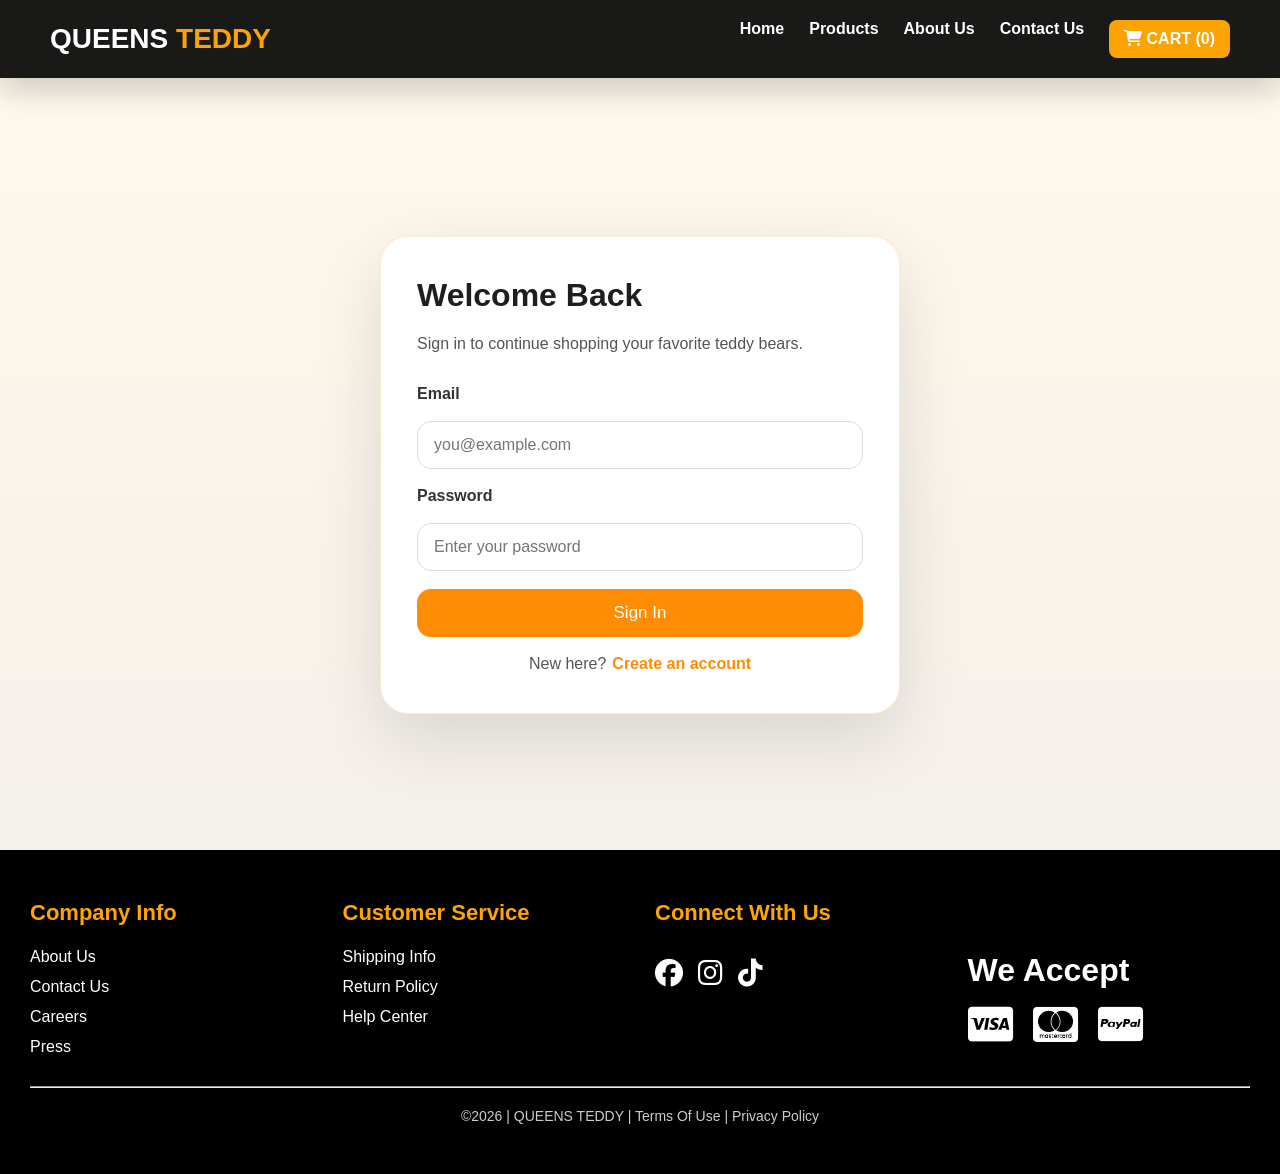
<file: index.html>
<!DOCTYPE html>
<html lang="en">
<head>
    <meta charset="UTF-8">
    <meta name="viewport" content="width=device-width, initial-scale=1.0">
    <title>Queens Teddy</title>

    <link rel="stylesheet" href="./css/index.css">

    <link rel="stylesheet"
    href="https://cdnjs.cloudflare.com/ajax/libs/font-awesome/6.5.1/css/all.min.css">
</head>
<body>

<header>
    <nav>

        <div class="logo">
            <b>QUEENS <span>TEDDY</span></b>
        </div>

        <div class="search-bar">
            <select>
                <option>All Categories</option>
                <option>Big Teddy</option>
                <option>Small Teddy</option>
                <option>Gift Teddy</option>
            </select>

            <input type="text" placeholder="Search teddy here...">

            <button>
                <i class="fa-solid fa-magnifying-glass"></i>
            </button>
        </div>

        <div class="nav-links">
            <a href="index.html">Home</a>
            <a href="./html/product.html">Products</a>
            <a href="./html/about.html">About Us</a>
            <a href="./html/contact.html">Contact Us</a>
            <a href="./html/ca.html" class="cart"><i class="fa-solid fa-cart-shopping"></i>
                     CART (<span class="cart-count">0</span>)
            </a>
        </div>

    </nav>
</header>

<section class="hero">

    <div class="hero-text">

        <h1>Beautiful Teddy Bears For Every Occasion</h1>

        <p>
            Shop quality teddy bears for birthdays, surprises and loved ones.
        </p>

        <a href="./html/product.html">
            <button>Shop Now</button>
        </a>

    </div>

</section>


<section class="featured">

    <h1 class="title">Featured Products</h1>

    <div class="first-slide">

        <div class="card">
            <img src="./images/download 12.jfif" alt="">
            <h1>Big Red Teddy</h1>
            <p>Price: &#8358;65,000</p>
            <button>Add To Cart</button>
        </div>

        <div class="card">
            <img src="./images/download (3).jfif" alt="">
            <h1>Big Brown Teddy</h1>
            <p>Price: &#8358;70,000</p>
            <button>Add To Cart</button>
        </div>

        <div class="card">
            <img src="./images/download (4).jfif" alt="">
            <h1>White Teddy</h1>
            <p>Price: &#8358;50,000</p>
            <button>Add To Cart</button>
        </div>

        <div class="card">
            <img src="./images/download (5).jfif" alt="">
            <h1>Pink Teddy</h1>
            <p>Price: &#8358;55,000</p>
            <button>Add To Cart</button>
        </div>

    </div>

    <div class="view-btn">
        <a href="./html/product.html">
            <button>View All Products</button>
        </a>
    </div>

</section>

<footer class="foot">

    <div class="foot-slide">

        <div class="slider">
            <h1>Company Info</h1>
            <a href="./html/about.html">About Us</a>
            <a href="./html/contact.html">Contact Us</a>
            <a href="">Careers</a>
            <a href="">Press</a>
        </div>

        <div class="slider">
            <h1>Customer Service</h1>
            <a href="">Shipping Info</a>
            <a href="">Return Policy</a>
            <a href="">Help Center</a>
        </div>

        <div class="slider">
            <h1>Connect With Us</h1>

            <div class="social">
                <a href=""><i class="fa-brands fa-facebook"></i></a>
                <a href=""><i class="fa-brands fa-instagram"></i></a>
                <a href=""><i class="fa-brands fa-tiktok"></i></a>
            </div>
        </div>
        <div class="visa">

        <div>
            <h1>We Accept</h1>

            <div class="cards">
                <i class="fa-brands fa-cc-visa"></i>
                <i class="fa-brands fa-cc-mastercard"></i>
                <i class="fa-brands fa-cc-paypal"></i>
            </div>
        </div>

    </div>

    </div>

    

    <hr>

    <p class="right">
        &copy;2026 | QUEENS TEDDY | Terms Of Use | Privacy Policy
    </p>

</footer>

<script defer src="./javascri/index.js"></script>
</body>
</html>
</file>
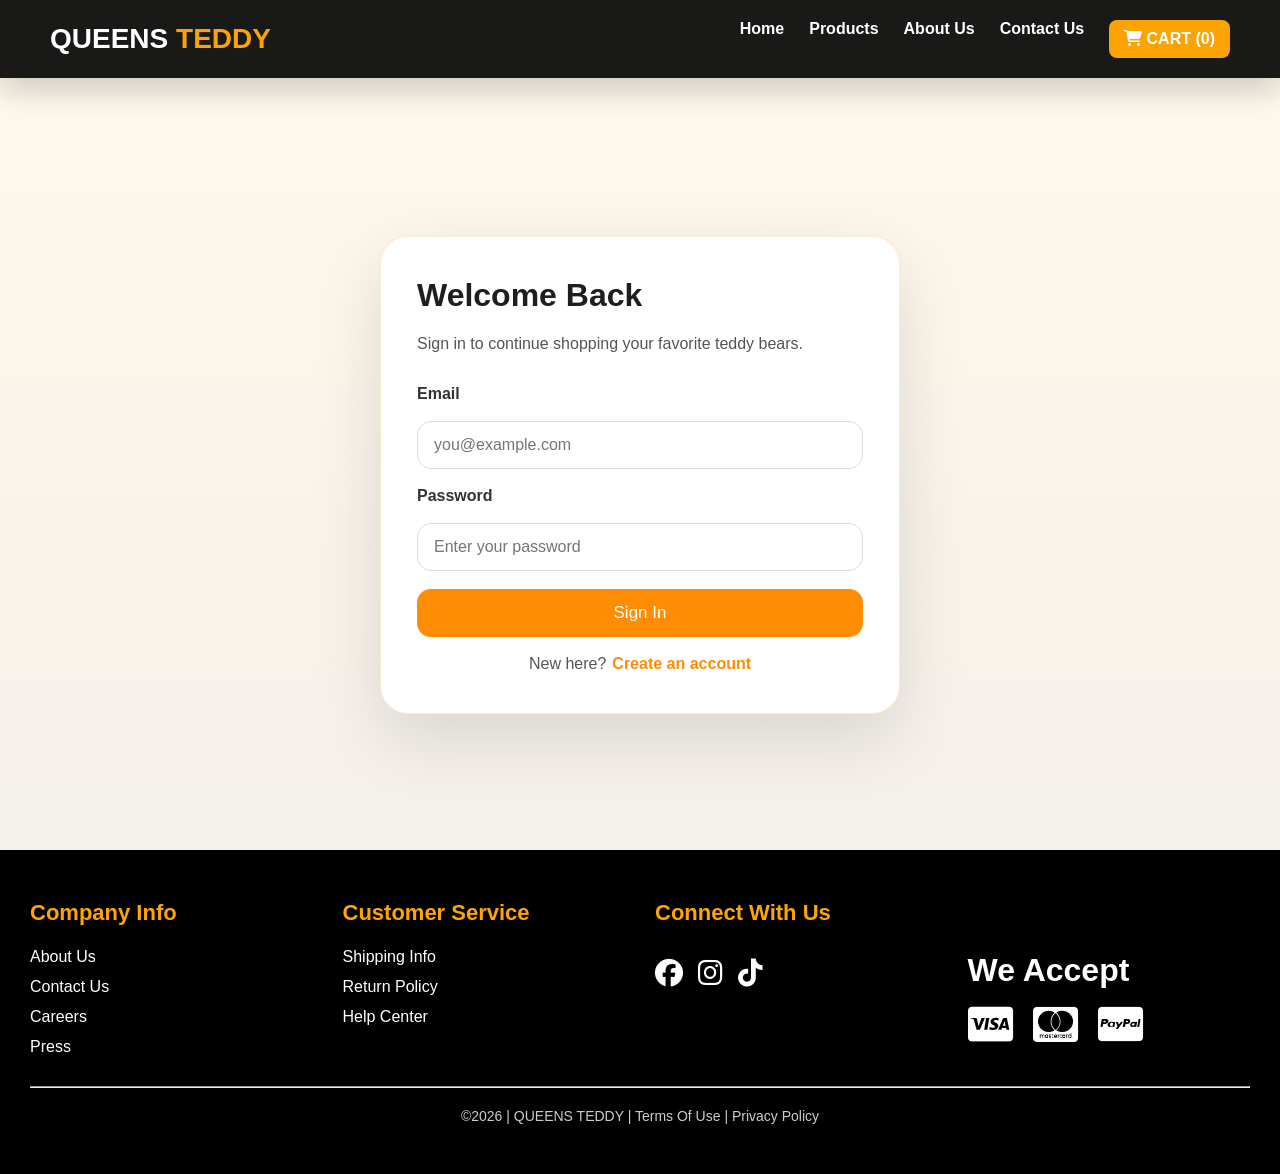
<file: html/about.html>
<!DOCTYPE html>
<html lang="en">
<head>
    <meta charset="UTF-8">
    <meta name="viewport" content="width=device-width, initial-scale=1.0">
    <title>About Us</title>

    <link rel="stylesheet" href="../css/index.css">

    <link rel="stylesheet"
    href="https://cdnjs.cloudflare.com/ajax/libs/font-awesome/6.5.1/css/all.min.css">
</head>
<body>

<header>
    <nav>

        <div class="logo">
            <b>QUEENS <span>TEDDY</span></b>
        </div>

        <div class="nav-links">
            <a href="../index.html">Home</a>
            <a href="./product.html">Products</a>
            <a href="./about.html">About Us</a>
            <a href="./contact.html">Contact Us</a>
            <a href="./ca.html" class="cart"><i class="fa-solid fa-cart-shopping"></i>
                     CART (<span class="cart-count">0</span>)</a>
        </div>

    </nav>
</header>

<section class="about-page">

    <h1>About Queens Teddy</h1>

    <p>
        Queens Teddy is an ecommerce teddy bear store that provides beautiful,
        affordable and quality teddy bears for birthdays, anniversaries and gifts.
        
        Our mission is to provide happiness and comfort through quality teddy products.
    </p>

</section>

<footer class="foot about-footer">
    <div class="foot-slide">
        <div class="slider">
            <h1>Company Info</h1>
            <a href="./about.html">About Us</a>
            <a href="./contact.html">Contact Us</a>
            <a href="">Careers</a>
            <a href="">Press</a>
        </div>

        <div class="slider">
            <h1>Customer Service</h1>
            <a href="">Shipping Info</a>
            <a href="">Return Policy</a>
            <a href="">Help Center</a>
        </div>

        <div class="slider">
            <h1>Connect With Us</h1>

            <div class="social">
                <a href=""><i class="fa-brands fa-facebook"></i></a>
                <a href=""><i class="fa-brands fa-instagram"></i></a>
                <a href=""><i class="fa-brands fa-tiktok"></i></a>
            </div>
        </div>
        <div class="visa">

        <div>
            <h1>We Accept</h1>

            <div class="cards">
                <i class="fa-brands fa-cc-visa"></i>
                <i class="fa-brands fa-cc-mastercard"></i>
                <i class="fa-brands fa-cc-paypal"></i>
            </div>
        </div>

    </div>

    </div>

    

    <hr>

    <p class="right">
        &copy;2026 | QUEENS TEDDY | Terms Of Use | Privacy Policy
    </p>

</footer>
<script defer src="../javascri/index.js"></script>
</body>
</html>
</file>
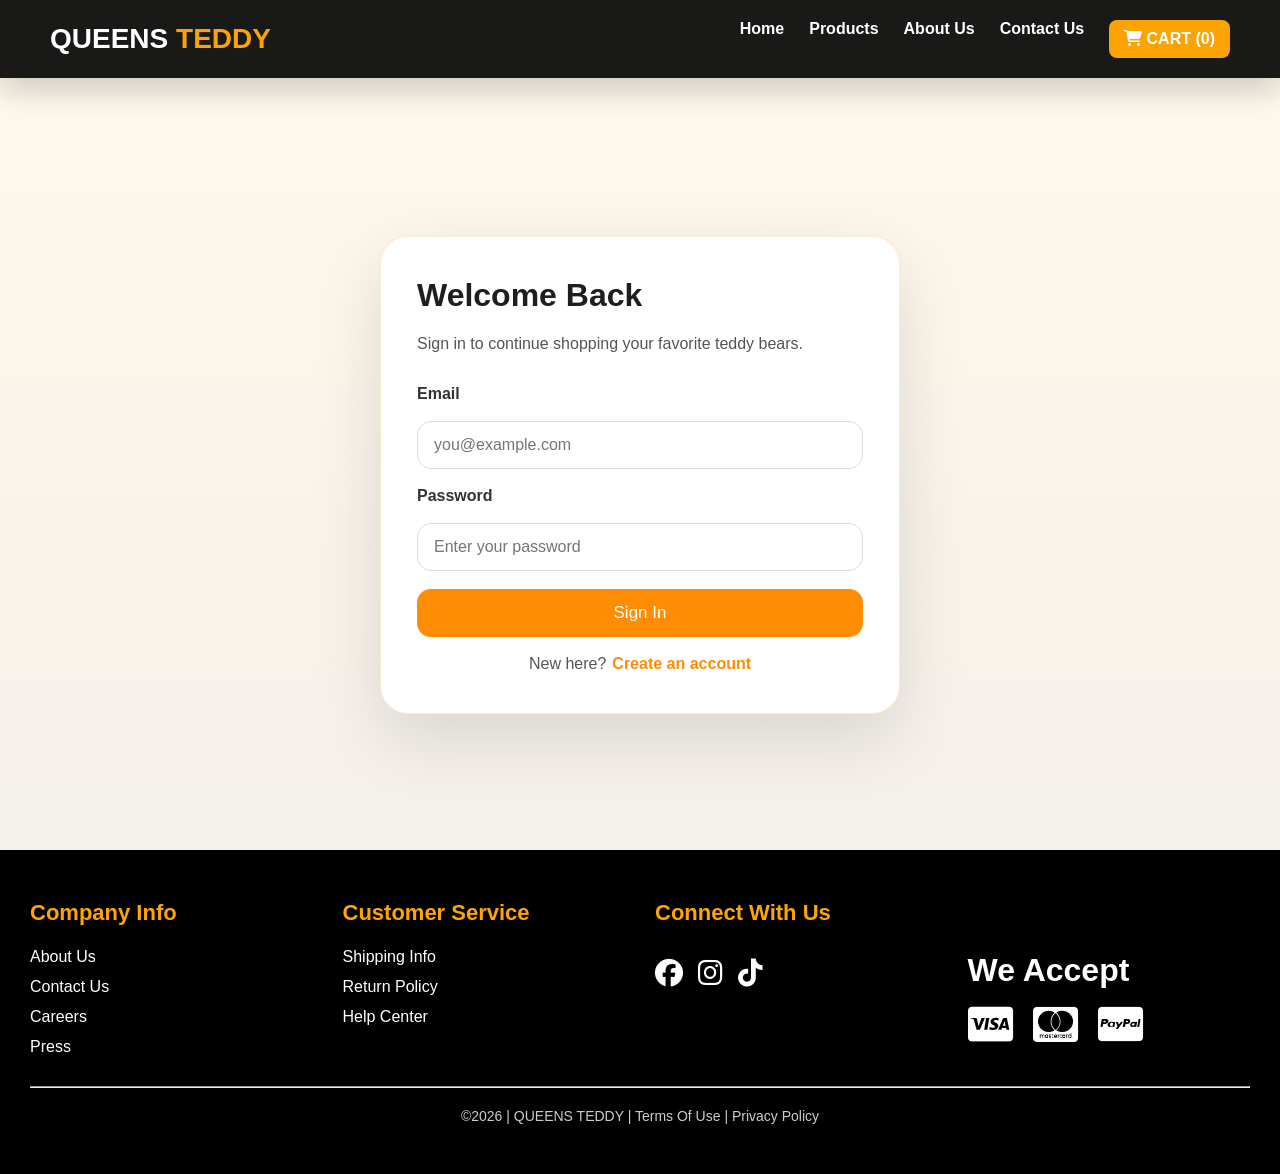
<file: html/ca.html>
<!DOCTYPE html>
<html lang="en">
<head>
    <meta charset="UTF-8">
    <meta name="viewport" content="width=device-width, initial-scale=1.0">
    <title>Cart</title>

    <link rel="stylesheet" href="../css/index.css">

    <link rel="stylesheet"
    href="https://cdnjs.cloudflare.com/ajax/libs/font-awesome/6.5.1/css/all.min.css">
</head>
<body>

<header>
    <nav>

        <div class="logo">
            <b>QUEENS <span>TEDDY</span></b>
        </div>

        <div class="nav-links">
            <a href="../index.html">Home</a>
            <a href="./product.html">Products</a>
            <a href="./about.html">About Us</a>
            <a href="./contact.html">Contact Us</a>
            <a href="./ca.html" class="cart"><i class="fa-solid fa-cart-shopping"></i>
                     CART (<span class="cart-count">0</span>)</a>
        </div>

    </nav>
</header>

<section class="cart-page">
    <div class="cart-page-inner">
        <div class="cart-empty">
            <h1>Your Cart Is Empty</h1>
            <p>Products added to cart will appear here.</p>
            <a href="./product.html" class="continue-shop"><i class="fa-solid fa-arrow-left"></i> Continue Shopping</a>
        </div>
    </div>
</section>

<div class="payment-modal" role="dialog" aria-modal="true" aria-labelledby="payment-heading">
    <div class="payment-card">
        <button class="close-modal" aria-label="Close payment">×</button>
        <h2 id="payment-heading">Choose Payment Method</h2>
        <p>Select a secure way to pay for your order.</p>
        <div class="payment-options">
            <button type="button" class="payment-method" data-method="card">VisaVerse Card</button>
            <button type="button" class="payment-method" data-method="account">Account Number</button>
        </div>
        <form class="payment-form hidden" novalidate>
            <label for="notifyEmail">Notification Email</label>
            <input type="email" id="notifyEmail" name="notifyEmail" class="payment-input" placeholder="notify@youremail.com">
            <div class="payment-fields card-fields hidden">
                <label for="cardNumber">VisaVerse Card Number</label>
                <input type="text" id="cardNumber" name="cardNumber" class="payment-input" placeholder="1234 5678 9012 3456">
                <label for="expiry">Expiry Date</label>
                <input type="text" id="expiry" name="expiry" class="payment-input" placeholder="MM/YY">
                <label for="cvv">CVV</label>
                <input type="password" id="cvv" name="cvv" class="payment-input" placeholder="123">
            </div>
            <div class="payment-fields account-fields hidden">
                <div class="payment-info">
                    <p><strong>Pay to UBA Account</strong></p>
                    <p><strong>Account Number:</strong> 2133755024</p>
                    <p><strong>Bank:</strong> United Bank for Africa (UBA)</p>
                    <p><strong>Name:</strong> EMEKA JULIET ONYEDIKACHI</p>
                    <p>You have 45 minutes to complete the transfer and upload your receipt.</p>
                </div>
                
                <label for="receiptUpload">Upload Transfer Receipt</label>
                <input type="file" id="receiptUpload" name="receiptUpload" accept=".jpg,.jpeg,.png,.pdf" class="payment-input">
                <div class="payment-timer hidden">Time remaining: <span class="timer-value">45:00</span></div>
            </div>
            <button type="submit" class="action-btn">Pay Now</button>
        </form>
        <div class="payment-success hidden">
            <h2>Payment Complete</h2>
            <p>Congratulations! We will get back to you through your email soon.</p>
            <button class="action-btn close-modal">Close</button>
        </div>
    </div>
</div>

<footer class="foot">

    <div class="foot-slide">

        <div class="slider">
            <h1>Company Info</h1>
            <a href="./about.html">About Us</a>
            <a href="./contact.html">Contact Us</a>
            <a href="">Careers</a>
            <a href="">Press</a>
        </div>

        <div class="slider">
            <h1>Customer Service</h1>
            <a href="">Shipping Info</a>
            <a href="">Return Policy</a>
            <a href="">Help Center</a>
        </div>

        <div class="slider">
            <h1>Connect With Us</h1>

            <div class="social">
                <a href=""><i class="fa-brands fa-facebook"></i></a>
                <a href=""><i class="fa-brands fa-instagram"></i></a>
                <a href=""><i class="fa-brands fa-tiktok"></i></a>
            </div>
        </div>
        <div class="visa">

        <div>
            <h1>We Accept</h1>

            <div class="cards">
                <i class="fa-brands fa-cc-visa"></i>
                <i class="fa-brands fa-cc-mastercard"></i>
                <i class="fa-brands fa-cc-paypal"></i>
            </div>
        </div>

    </div>

    </div>

    

    <hr>

    <p class="right">
        &copy;2026 | QUEENS TEDDY | Terms Of Use | Privacy Policy
    </p>

</footer>
<script defer src="../javascri/index.js"></script>
</body>
</html>
</file>
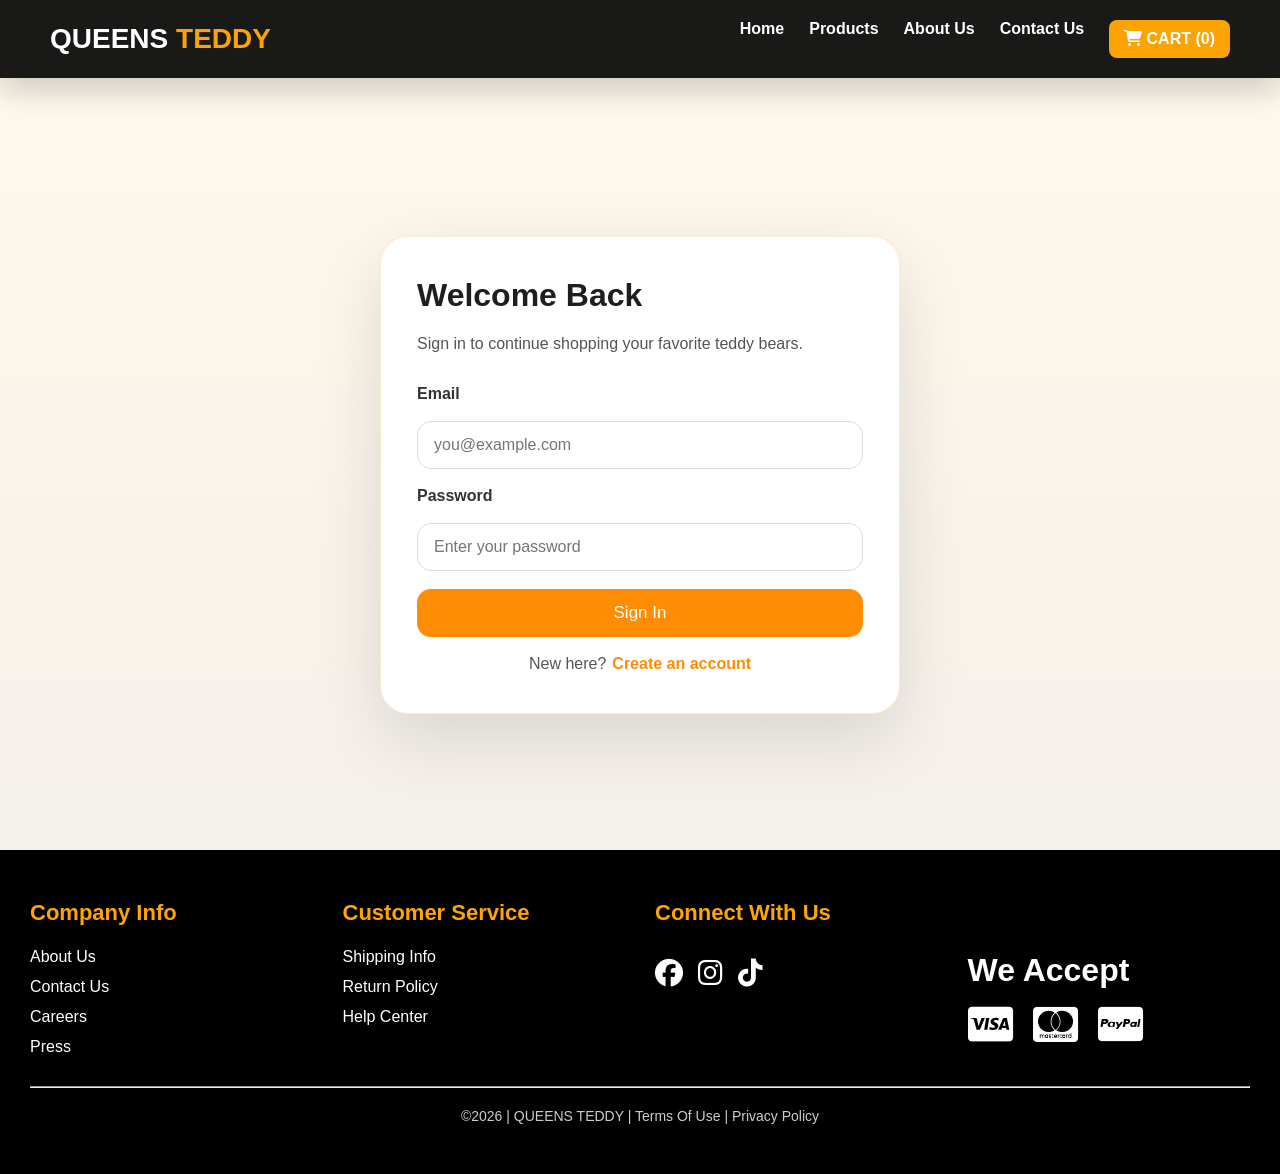
<file: html/contact.html>
<!DOCTYPE html>
<html lang="en">
<head>
    <meta charset="UTF-8">
    <meta name="viewport" content="width=device-width, initial-scale=1.0">
    <title>Contact Us</title>

    <link rel="stylesheet" href="../css/index.css">

    <link rel="stylesheet"
    href="https://cdnjs.cloudflare.com/ajax/libs/font-awesome/6.5.1/css/all.min.css">
</head>
<body>

<header>
    <nav>

        <div class="logo">
            <b>QUEENS <span>TEDDY</span></b>
        </div>

        <div class="nav-links">
            <a href="../index.html">Home</a>
            <a href="./product.html">Products</a>
            <a href="./about.html">About Us</a>
            <a href="./contact.html">Contact Us</a>
            <a href="./ca.html" class="cart"><i class="fa-solid fa-cart-shopping"></i>
                     CART (<span class="cart-count">0</span>)</a>
        </div>

    </nav>
</header>

<section class="contact-page">

    <div class="contact-box">

        <h1>Contact Us</h1>

        <p>Phone Number: 07044454257</p>
        <p>adress: 54 azikwe road aba, umuahia</p>

        <a href="https://wa.me/+2347044453597">
            <button>Whatsapp Us</button>
        </a>

    </div>

</section>
<section>
    <div class="down-map">
        <h1><b>Location</b></h1>
        <img src="../images/map1.png" alt="">
    </div>
</section>

<footer class="foot">

    <div class="foot-slide">

        <div class="slider">
            <h1>Company Info</h1>
            <a href="./about.html">About Us</a>
            <a href="./contact.html">Contact Us</a>
            <a href="">Careers</a>
            <a href="">Press</a>
        </div>

        <div class="slider">
            <h1>Customer Service</h1>
            <a href="">Shipping Info</a>
            <a href="">Return Policy</a>
            <a href="">Help Center</a>
        </div>

        <div class="slider">
            <h1>Connect With Us</h1>

            <div class="social">
                <a href=""><i class="fa-brands fa-facebook"></i></a>
                <a href=""><i class="fa-brands fa-instagram"></i></a>
                <a href=""><i class="fa-brands fa-tiktok"></i></a>
            </div>
        </div>
        <div class="visa">

        <div>
            <h1>We Accept</h1>

            <div class="cards">
                <i class="fa-brands fa-cc-visa"></i>
                <i class="fa-brands fa-cc-mastercard"></i>
                <i class="fa-brands fa-cc-paypal"></i>
            </div>
        </div>

    </div>

    </div>

    

    <hr>

    <p class="right">
        &copy;2026 | QUEENS TEDDY | Terms Of Use | Privacy Policy
    </p>

</footer>
<script defer src="../javascri/index.js"></script>
</body>
</html>
</file>
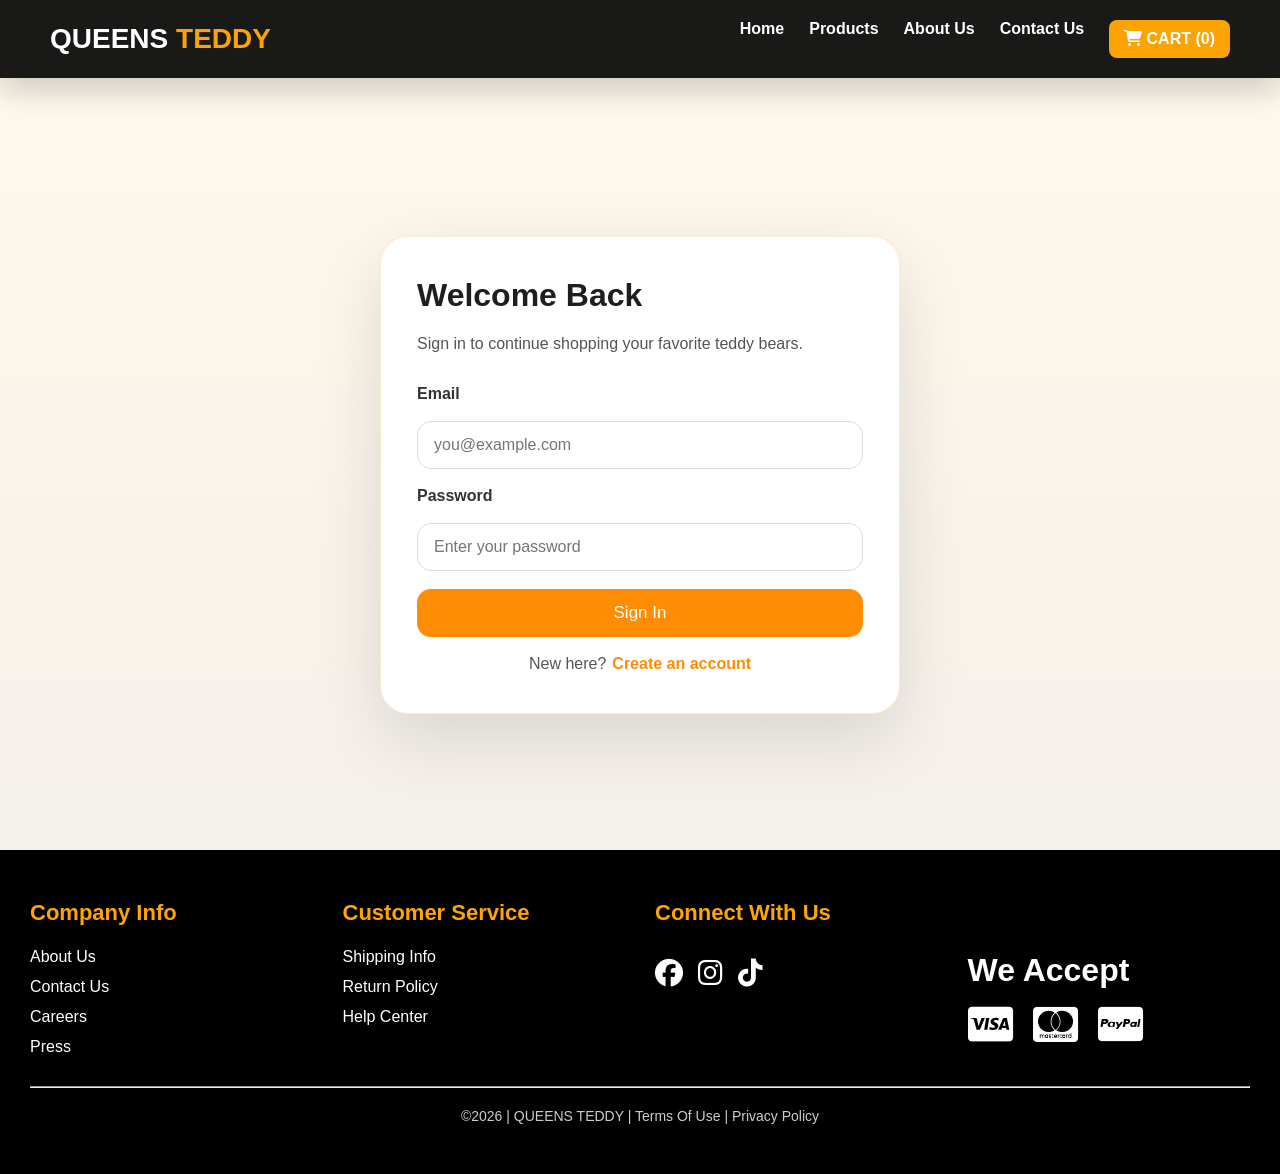
<file: html/product.html>
<!DOCTYPE html>
<html lang="en">
<head>
    <meta charset="UTF-8">
    <meta name="viewport" content="width=device-width, initial-scale=1.0">
    <title>Products</title>

    <link rel="stylesheet" href="../css/index.css">

    <link rel="stylesheet"
    href="https://cdnjs.cloudflare.com/ajax/libs/font-awesome/6.5.1/css/all.min.css">
</head>
<body>

<header>
    <nav>

        <div class="logo">
            <b>QUEENS <span>TEDDY</span></b>
        </div>

        <div class="nav-links">
            <a href="../index.html">Home</a>
            <a href="./product.html">Products</a>
            <a href="./about.html">About Us</a>
            <a href="./contact.html">Contact Us</a>
            <a href="./ca.html" class="cart"><i class="fa-solid fa-cart-shopping"></i>
                     CART (<span class="cart-count">0</span>)</a>
        </div>

    </nav>
</header>

<section class="page-title">
    <h1>Our Teddy Products</h1>
</section>

<section class="first-slide">

    <div class="card">
        <img src="../images/download 12.jfif" alt="">
        <h1>Big Red Teddy</h1>
        <p>Price: &#8358;65,000</p>
        <button>Add To Cart</button>
    </div>

    <div class="card">
        <img src="../images/download (3).jfif" alt="">
        <h1>Big Brown Teddy</h1>
        <p>Price: &#8358;70,000</p>
        <button>Add To Cart</button>
    </div>

    <div class="card">
        <img src="../images/download (4).jfif" alt="">
        <h1>White Teddy</h1>
        <p>Price: &#8358;50,000</p>
        <button>Add To Cart</button>
    </div>

    <div class="card">
        <img src="../images/download (5).jfif" alt="">
        <h1>Pink Teddy</h1>
        <p>Price: &#8358;55,000</p>
        <button>Add To Cart</button>
    </div>

    <div class="card">
        <img src="../images/download (6).jfif" alt="">
        <h1>Giant Teddy</h1>
        <p>Price: &#8358;90,000</p>
        <button>Add To Cart</button>
    </div>

    <div class="card">
        <img src="../images/download (9).jfif" alt="">
        <h1>Baby Teddy</h1>
        <p>Price: &#8358;35,000</p>
        <button>Add To Cart</button>
    </div>
    <div class="card">
        <img src="../images/download (4).jfif" alt="">
        <h1>White Teddy</h1>
        <p>Price: &#8358;50,000</p>
        <button>Add To Cart</button>
    </div>

    <div class="card">
        <img src="../images/download (5).jfif" alt="">
        <h1>Pink Teddy</h1>
        <p>Price: &#8358;55,000</p>
        <button>Add To Cart</button>
    </div>

    <div class="card">
        <img src="../images/download (6).jfif" alt="">
        <h1>Giant Teddy</h1>
        <p>Price: &#8358;90,000</p>
        <button>Add To Cart</button>
    </div>

    <div class="card">
        <img src="../images/download (9).jfif" alt="">
        <h1>Baby Teddy</h1>
        <p>Price: &#8358;35,000</p>
        <button>Add To Cart</button>
    </div>
    <div class="card">
        <img src="../images/download (4).jfif" alt="">
        <h1>White Teddy</h1>
        <p>Price: &#8358;50,000</p>
        <button>Add To Cart</button>
    </div>

    <div class="card">
        <img src="../images/download (5).jfif" alt="">
        <h1>Pink Teddy</h1>
        <p>Price: &#8358;55,000</p>
        <button>Add To Cart</button>
    </div>

    <div class="card">
        <img src="../images/download (6).jfif" alt="">
        <h1>Giant Teddy</h1>
        <p>Price: &#8358;90,000</p>
        <button>Add To Cart</button>
    </div>

    <div class="card">
        <img src="../images/download (9).jfif" alt="">
        <h1>Baby Teddy</h1>
        <p>Price: &#8358;35,000</p>
        <button>Add To Cart</button>
    </div>

    <div class="card">
        <img src="../images/downlOad 7.jpg" alt="">
        <h1>Love Teddy</h1>
        <p>Price: &#8358;75,000</p>
        <button>Add To Cart</button>
    </div>

    <div class="card">
        <img src="../images/download 13.png" alt="">
        <h1>Classic Teddy</h1>
        <p>Price: &#8358;45,000</p>
        <button>Add To Cart</button>
    </div>

</section>

<footer class="foot">

    <div class="foot-slide">

        <div class="slider">
            <h1>Company Info</h1>
            <a href="./about.html">About Us</a>
            <a href="./contact.html">Contact Us</a>
            <a href="">Press</a>
        </div>

        <div class="slider">
            <h1>Customer Service</h1>
            <a href="">Shipping Info</a>
            <a href="">Return Policy</a>
            <a href="">Help Center</a>
        </div>

        <div class="slider">
            <h1>Connect With Us</h1>

            <div class="social">
                <a href=""><i class="fa-brands fa-facebook"></i></a>
                <a href=""><i class="fa-brands fa-instagram"></i></a>
                <a href=""><i class="fa-brands fa-tiktok"></i></a>
            </div>
        </div>
        <div class="visa">

        <div>
            <h1>We Accept</h1>

            <div class="cards">
                <i class="fa-brands fa-cc-visa"></i>
                <i class="fa-brands fa-cc-mastercard"></i>
                <i class="fa-brands fa-cc-paypal"></i>
            </div>
        </div>

    </div>

    </div>

    

    <hr>

    <p class="right">
        &copy;2026 | QUEENS TEDDY | Terms Of Use | Privacy Policy
    </p>

</footer>
<script defer src="../javascri/index.js"></script>
</body>
</html>
</file>
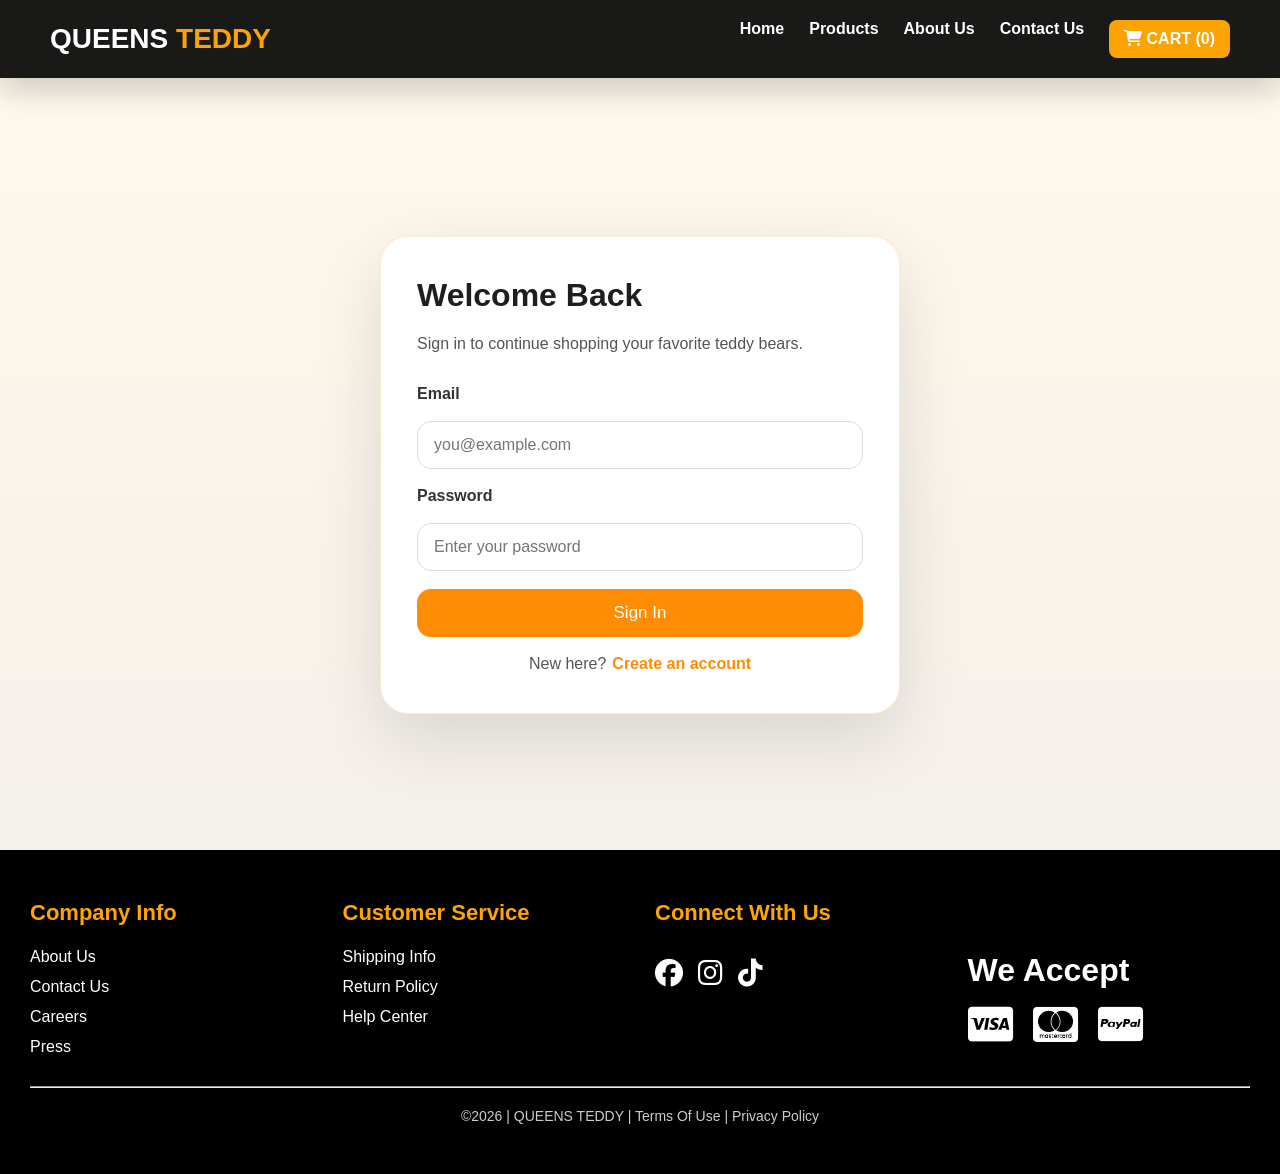
<file: html/signin.html>
<!DOCTYPE html>
<html lang="en">
<head>
    <meta charset="UTF-8">
    <meta name="viewport" content="width=device-width, initial-scale=1.0">
    <title>Sign In | Queens Teddy</title>
    <link rel="stylesheet" href="../css/index.css">
    <link rel="stylesheet" href="https://cdnjs.cloudflare.com/ajax/libs/font-awesome/6.5.1/css/all.min.css">
</head>
<body>
<header>
    <nav>
        <div class="logo"><b>QUEENS <span>TEDDY</span></b></div>
        <div class="nav-links">
            <a href="../index.html">Home</a>
            <a href="./product.html">Products</a>
            <a href="./about.html">About Us</a>
            <a href="./contact.html">Contact Us</a>
            <a href="./ca.html" class="cart"><i class="fa-solid fa-cart-shopping"></i>
                     CART (<span class="cart-count">0</span>)
            </a>
        </div>
    </nav>
</header>
<section class="auth-page">
    <div class="auth-card">
        <h1>Welcome Back</h1>
        <p>Sign in to continue shopping your favorite teddy bears.</p>
        <form id="signin-form" class="auth-form">
            <label for="email">Email</label>
            <input type="email" id="email" name="email" required placeholder="you@example.com">
            <label for="password">Password</label>
            <input type="password" id="password" name="password" required placeholder="Enter your password">
            <button type="submit">Sign In</button>
        </form>
        <div class="auth-footer">
            <span>New here?</span>
            <a href="signup.html">Create an account</a>
        </div>
    </div>
</section>
<footer class="foot">
    <div class="foot-slide">
        <div class="slider">
            <h1>Company Info</h1>
            <a href="./about.html">About Us</a>
            <a href="./contact.html">Contact Us</a>
            <a href="">Careers</a>
            <a href="">Press</a>
        </div>
        <div class="slider">
            <h1>Customer Service</h1>
            <a href="">Shipping Info</a>
            <a href="">Return Policy</a>
            <a href="">Help Center</a>
        </div>
        <div class="slider">
            <h1>Connect With Us</h1>
            <div class="social">
                <a href=""><i class="fa-brands fa-facebook"></i></a>
                <a href=""><i class="fa-brands fa-instagram"></i></a>
                <a href=""><i class="fa-brands fa-tiktok"></i></a>
            </div>
        </div>
        <div class="visa">
            <div>
                <h1>We Accept</h1>
                <div class="cards">
                    <i class="fa-brands fa-cc-visa"></i>
                    <i class="fa-brands fa-cc-mastercard"></i>
                    <i class="fa-brands fa-cc-paypal"></i>
                </div>
            </div>
        </div>
    </div>
    <hr>
    <p class="right">&copy;2026 | QUEENS TEDDY | Terms Of Use | Privacy Policy</p>
</footer>
<script defer src="../javascri/index.js"></script>
</body>
</html>
</file>
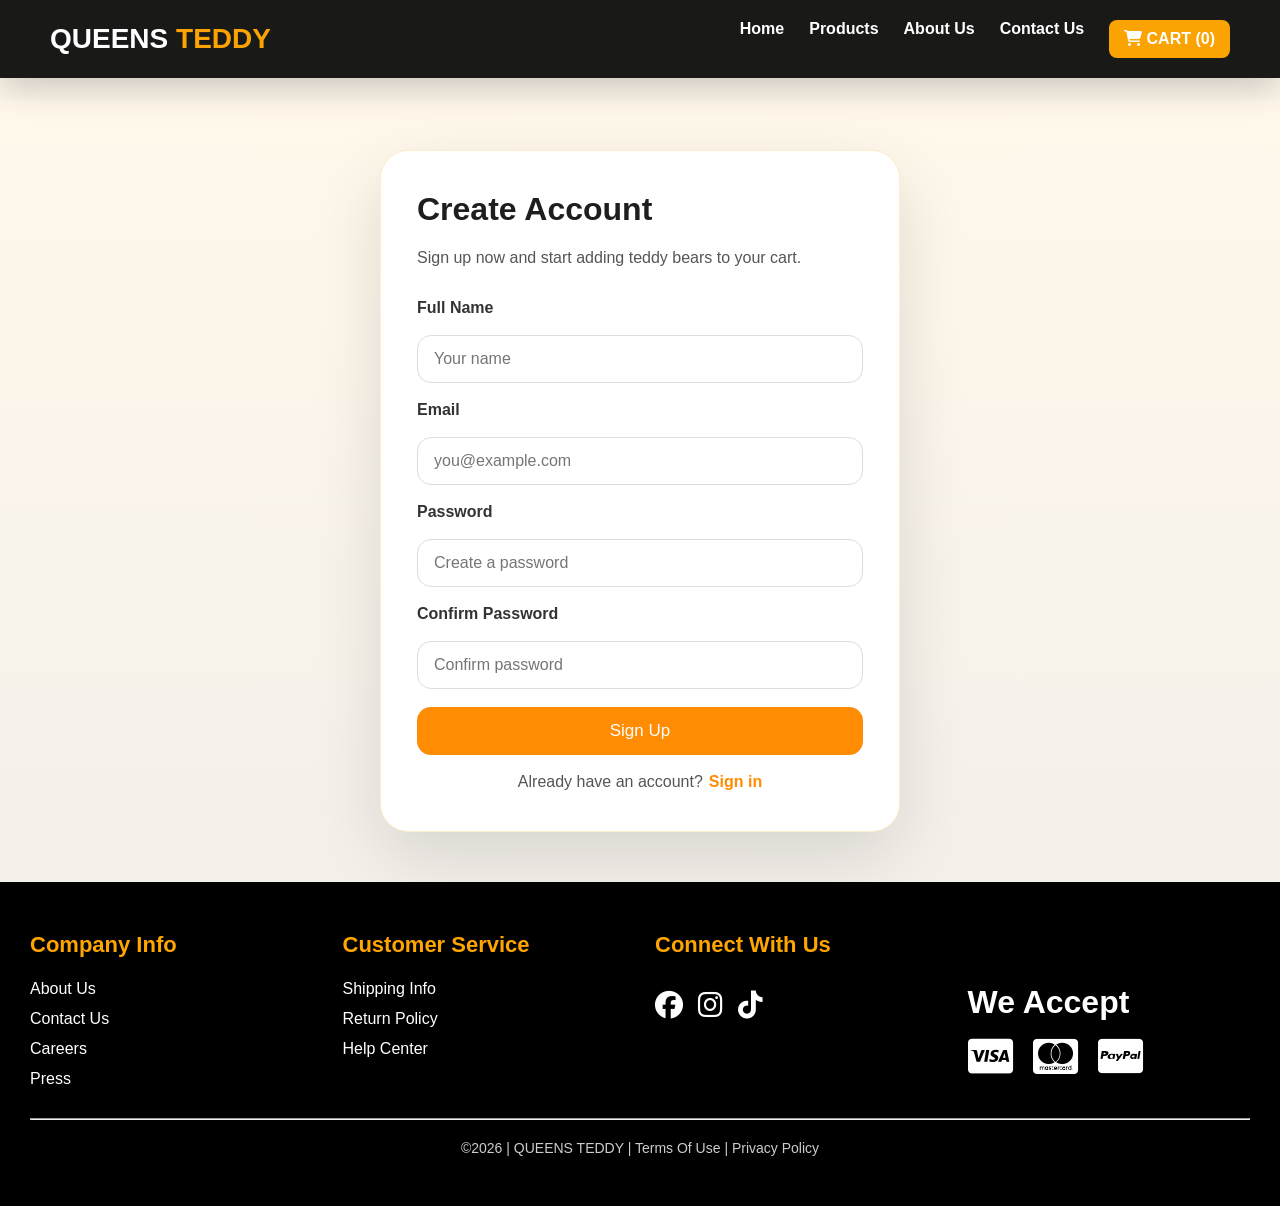
<file: html/signup.html>
<!DOCTYPE html>
<html lang="en">
<head>
    <meta charset="UTF-8">
    <meta name="viewport" content="width=device-width, initial-scale=1.0">
    <title>Sign Up | Queens Teddy</title>
    <link rel="stylesheet" href="../css/index.css">
    <link rel="stylesheet" href="https://cdnjs.cloudflare.com/ajax/libs/font-awesome/6.5.1/css/all.min.css">
</head>
<body>
<header>
    <nav>
        <div class="logo"><b>QUEENS <span>TEDDY</span></b></div>
        <div class="nav-links">
            <a href="../index.html">Home</a>
            <a href="./product.html">Products</a>
            <a href="./about.html">About Us</a>
            <a href="./contact.html">Contact Us</a>
            <a href="./ca.html" class="cart"><i class="fa-solid fa-cart-shopping"></i>
                     CART (<span class="cart-count">0</span>)
            </a>
        </div>
    </nav>
</header>
<section class="auth-page">
    <div class="auth-card">
        <h1>Create Account</h1>
        <p>Sign up now and start adding teddy bears to your cart.</p>
        <form id="signup-form" class="auth-form">
            <label for="name">Full Name</label>
            <input type="text" id="name" name="name" required placeholder="Your name">
            <label for="email">Email</label>
            <input type="email" id="email" name="email" required placeholder="you@example.com">
            <label for="password">Password</label>
            <input type="password" id="password" name="password" required placeholder="Create a password">
            <label for="confirm">Confirm Password</label>
            <input type="password" id="confirm" name="confirm" required placeholder="Confirm password">
            <button type="submit">Sign Up</button>
        </form>
        <div class="auth-footer">
            <span>Already have an account?</span>
            <a href="signin.html">Sign in</a>
        </div>
    </div>
</section>
<footer class="foot">
    <div class="foot-slide">
        <div class="slider">
            <h1>Company Info</h1>
            <a href="./about.html">About Us</a>
            <a href="./contact.html">Contact Us</a>
            <a href="">Careers</a>
            <a href="">Press</a>
        </div>
        <div class="slider">
            <h1>Customer Service</h1>
            <a href="">Shipping Info</a>
            <a href="">Return Policy</a>
            <a href="">Help Center</a>
        </div>
        <div class="slider">
            <h1>Connect With Us</h1>
            <div class="social">
                <a href=""><i class="fa-brands fa-facebook"></i></a>
                <a href=""><i class="fa-brands fa-instagram"></i></a>
                <a href=""><i class="fa-brands fa-tiktok"></i></a>
            </div>
        </div>
        <div class="visa">
            <div>
                <h1>We Accept</h1>
                <div class="cards">
                    <i class="fa-brands fa-cc-visa"></i>
                    <i class="fa-brands fa-cc-mastercard"></i>
                    <i class="fa-brands fa-cc-paypal"></i>
                </div>
            </div>
        </div>
    </div>
    <hr>
    <p class="right">&copy;2026 | QUEENS TEDDY | Terms Of Use | Privacy Policy</p>
</footer>
<script defer src="../javascri/index.js"></script>
</body>
</html>
</file>
<file: css/index.css>
*{
    margin: 0;
    padding: 0;
    box-sizing: border-box;
    font-family: Arial, Helvetica, sans-serif;
}

body{
    background: linear-gradient(180deg, #fff8eb 0%, #f4f0ea 35%, #f8f8f8 100%);
    padding-top: 100px;
    color: #1e1e1e;
    scroll-behavior: smooth;
}

nav{
    display: flex;
    justify-content: space-between;
    align-items: center;
    padding: 20px 50px;
    background: rgba(0, 0, 0, 0.9);
    color: white;
    position: fixed;
    top: 0;
    left: 0;
    width: 100%;
    z-index: 1000;
    box-shadow: 0 10px 35px rgba(0,0,0,0.2);
    backdrop-filter: blur(8px);
}

.logo{
    font-size: 28px;
}

.logo span{
    color: rgb(250, 163, 2);
}

.nav-links{
    display: flex;
    gap: 25px;
}

nav a{
    text-decoration: none;
    color: white;
    font-weight: bold;
    transition: color 0.25s ease;
}

nav a:hover,
nav a:focus-visible{
    color: #ffcd60;
}

.thumb{
    display: flex;
    align-items: center;
    gap: 10px;
}

.cart{
    background: rgb(250, 163, 2);
    padding: 10px 15px;
    border-radius: 8px;
    color: white;
}

.search-bar{
    display: flex;
    align-items: center;
    background: rgb(48, 41, 5);
    overflow: hidden;
}

.search-bar select{
    padding: 10px;
    border: none;
    outline: none;
    background: orange;
    color: white;
    font-weight: bold;
}

.search-bar input{
    padding: 10px;
    border: none;
    outline: none;
    width: 250px;
}

.search-bar button{
    padding: 10px 15px;
    border: none;
    background: black;
    color: white;
    cursor: pointer;
}

.hero{
    height: 60vh;
    background-image: url(../images/download\ \(2\).jfif);
    background-size: cover;
    background-position: center;
    display: flex;
    align-items: center;
    justify-content: center;
    text-align: center;
    color: white;
    margin-top: -23px;
    margin-bottom: 19px;
    position: relative;
    overflow: hidden;
}

.hero::before {
    content: '';
    position: absolute;
    inset: 0;
    background: linear-gradient(180deg, rgba(0,0,0,0.32), rgba(0,0,0,0.12));
}

.hero-text{
    position: relative;
    animation: slideIn 0.9s ease both;
}

.hero-text h1{
    animation: fadeInUp 0.8s ease both;
}

.hero-text p,
.hero button{
    animation: fadeInUp 1.05s ease both;
}

.hero-text h1{
    font-size: 50px;
    margin-bottom: 15px;
}

.hero-text p{
    font-size: 18px;
    margin-bottom: 20px;
}

.hero button{
    padding: 12px 25px;
    border: none;
    background: rgb(250, 163, 2);
    color: white;
    font-size: 17px;
    border-radius: 8px;
    cursor: pointer;
}

.first-slide{
    display: grid;
    grid-template-columns: repeat(auto-fit, minmax(250px, 1fr));
    gap: 30px;
    padding: 50px;
}

.card{
    background: linear-gradient(180deg, #f7d08c 0%, #f1b24a 100%);
    border-radius: 20px;
    padding: 18px;
    text-align: center;
    box-shadow: 0 18px 45px rgba(0, 0, 0, 0.12);
    transition: transform 0.35s ease, box-shadow 0.35s ease, filter 0.35s ease;
    overflow: hidden;
}

.card:hover{
    transform: translateY(-12px) scale(1.01);
    box-shadow: 0 25px 55px rgba(0, 0, 0, 0.16);
}

.card img{
    width: 100%;
    height: 250px;
    object-fit: cover;
    border-radius: 10px;
}

.card h1{
    margin-top: 15px;
    font-size: 24px;
}

.card p{
    margin-top: 10px;
    color: orangered;
    font-weight: bold;
    font-size: 18px;
}

.card button{
    margin-top: 15px;
    padding: 10px 20px;
    border: none;
    background: black;
    color: white;
    border-radius: 8px;
    cursor: pointer;
}

.card button:hover{
    background: rgb(250, 163, 2);
}

.view-btn {
    display: flex;
    width: 100%;
    justify-content: center;
    align-items: center;
    margin-top: 40px;
    margin-bottom: 20px;
}
.view-btn button {
    padding: 15px 30px;
    border: none;
    background: #ff8c03;
    color: white;
    font-size: 18px;
    border-radius: 12px;
    cursor: pointer;
    transition: transform 0.25s ease, box-shadow 0.25s ease, background 0.25s ease;
}
.view-btn button:hover{
    background-color: #1c1c1c;
    transform: translateY(-2px);
    box-shadow: 0 18px 35px rgba(0,0,0,0.18);
}

.foot{
    background: black;
    color: white;
    padding: 50px 30px;
}

.about-footer {
    display: flex;
    flex-direction: column;
    align-items: center;
}

.about-footer .foot-slide {
    width: 100%;
}

.foot-slide{
    display: grid;
    grid-template-columns: repeat(auto-fit, minmax(200px,1fr));
    gap: 30px;
}

.slider{
    display: flex;
    flex-direction: column;
    gap: 12px;
}

.slider h1{
    color: orange;
    font-size: 22px;
    margin-bottom: 10px;
}

.slider a{
    text-decoration: none;
    color: white;
    transition: 0.3s;
}

.slider a:hover{
    color: rgb(115, 255, 0);
}

.social{
    display: flex;
    gap: 15px;
    font-size: 28px;
    margin-top: 10px;
}

.visa{
    display: flex;
    justify-content: space-between;
    align-items: center;
    margin-top: 40px;
    flex-wrap: wrap;
}

.cards{
    display: flex;
    gap: 20px;
    font-size: 40px;
    margin-top: 15px;
}

.right{
    text-align: center;
    margin-top: 20px;
    font-size: 14px;
    color: #ccc;
}

hr{
    margin-top: 30px;
}

.welcome{
    text-align: center;
    padding: 60px 20px;
    background-color: rgb(43, 27, 2);
    color: white;
}

.welcome h1{
    font-size: 40px;
    margin-bottom: 20px;
}

.welcome p{
    max-width: 700px;
    margin: auto;
    font-size: 18px;
}

.title{
    text-align: center;
    margin-bottom: 30px;
    font-size: 40px;
}

.page-title{
    text-align: center;
    padding: 40px;
}

.page-title h1{
    font-size: 45px;
}

.about-page,
.cart-page{
    padding: 100px 40px;
    text-align: center;
}

.cart-page-inner {
    max-width: 1100px;
    margin: auto;
}

.about-page h1,
.cart-page h1{
    font-size: 45px;
    margin-bottom: 20px;
}

.about-page p,
.cart-page p{
    font-size: 20px;
    max-width: 800px;
    margin: auto;
}

.contact-page{
    display: flex;
    justify-content: center;
    align-items: center;
    min-height: 70vh;
}

.contact-box{
    background: white;
    padding: 40px;
    border-radius: 15px;
    text-align: center;
    box-shadow: 0 0 10px rgba(0,0,0,0.2);
}

.contact-box h1{
    margin-bottom: 20px;
}

.contact-box p{
    margin-bottom: 20px;
    font-size: 20px;
}

.contact-box button{
    padding: 12px 25px;
    border: none;
    background: orange;
    color: white;
    border-radius: 10px;
    cursor: pointer;
}

.auth-page{
    min-height: calc(100vh - 150px);
    display: flex;
    justify-content: center;
    align-items: center;
    padding: 50px 20px;
    background: linear-gradient(180deg, #fff8eb 0%, #f4f0ea 100%);
}

.auth-card{
    width: min(520px, 100%);
    background: #fff;
    border-radius: 28px;
    padding: 40px 36px;
    box-shadow: 0 24px 70px rgba(0,0,0,0.12);
    border: 1px solid rgba(255, 178, 45, 0.25);
}

.auth-card h1{
    margin-bottom: 16px;
    font-size: 32px;
}

.auth-card p{
    margin-bottom: 28px;
    color: #555;
    line-height: 1.7;
}

.auth-form{
    display: grid;
    gap: 18px;
}

.auth-form label{
    font-weight: 600;
    color: #333;
}

.auth-form input{
    width: 100%;
    padding: 14px 16px;
    border: 1px solid #ddd;
    border-radius: 14px;
    font-size: 16px;
    outline: none;
    transition: border-color 0.2s ease, box-shadow 0.2s ease;
}

.auth-form input:focus{
    border-color: #ff8c03;
    box-shadow: 0 0 0 4px rgba(255, 140, 3, 0.12);
}

.auth-form button{
    padding: 14px 18px;
    border: none;
    background: #ff8c03;
    color: white;
    border-radius: 14px;
    font-size: 17px;
    cursor: pointer;
    transition: transform 0.2s ease, background 0.2s ease;
}

.auth-form button:hover{
    transform: translateY(-2px);
    background: #ff9d42;
}

.auth-footer{
    margin-top: 18px;
    display: flex;
    justify-content: center;
    gap: 6px;
    color: #555;
}

.auth-footer a{
    color: #ff8c03;
    text-decoration: none;
    font-weight: 700;
}

.auth-footer a:hover{
    text-decoration: underline;
}

.auth-link{
    display: flex;
    align-items: center;
    gap: 10px;
    margin-left: 15px;
}

.nav-welcome{
    color: #ffcd60;
    font-weight: 600;
}

.signout-link{
    color: white;
    background: #ff5e2c;
    padding: 8px 12px;
    border-radius: 10px;
    text-decoration: none;
}

.signout-link:hover{
    background: #ff7c4f;
}

.down-map {
    margin: 50px 50px;
    animation: fadeInUp 0.9s ease both;
}

.cart-count {
    color: white;
    font-weight: bold;
}

.toast-container {
    position: fixed;
    right: 24px;
    bottom: 24px;
    z-index: 2000;
    display: flex;
    flex-direction: column;
    gap: 10px;
    pointer-events: none;
}

.toast {
    min-width: 240px;
    max-width: 320px;
    background: rgba(21, 21, 21, 0.95);
    color: white;
    padding: 14px 18px;
    border-radius: 14px;
    box-shadow: 0 20px 60px rgba(0,0,0,0.2);
    pointer-events: auto;
    opacity: 0;
    transform: translateY(24px) scale(0.97);
    animation: toastIn 0.35s ease forwards;
}

.toast.success { background: linear-gradient(135deg, #2c9d2c, #1f691f); }

.cart-page .cart-results,
.cart-page .cart-summary {
    margin-top: 32px;
    display: grid;
    gap: 18px;
}

.cart-item {
    display: grid;
    grid-template-columns: 100px 1fr auto;
    gap: 16px;
    align-items: center;
    padding: 18px;
    border-radius: 18px;
    background: rgba(255,255,255,0.9);
    box-shadow: 0 10px 28px rgba(0,0,0,0.08);
    animation: fadeInUp 0.5s ease forwards;
}

.item-image {
    width: 100px;
    height: 100px;
    overflow: hidden;
    border-radius: 18px;
    background: #f4f0ea;
}

.item-image img {
    width: 100%;
    height: 100%;
    object-fit: cover;
}

.item-details h2 {
    font-size: 1.1rem;
    margin-bottom: 8px;
}

.item-details p {
    color: #555;
    line-height: 1.5;
}

.item-actions {
    display: flex;
    flex-direction: column;
    gap: 10px;
    justify-content: center;
    align-items: flex-end;
}

.quantity-input {
    width: 72px;
    padding: 8px 10px;
    border: 1px solid #ccc;
    border-radius: 10px;
    text-align: center;
}

.action-btn {
    border: none;
    background: #ff7c4f;
    color: white;
    padding: 10px 14px;
    border-radius: 10px;
    cursor: pointer;
    transition: transform 0.25s ease, background 0.25s ease;
}

.action-btn:hover {
    transform: translateY(-2px);
    background: #ffa43c;
}

.cart-summary {
    padding: 24px;
    border-radius: 20px;
    background: rgba(255, 255, 255, 0.96);
    box-shadow: 0 18px 35px rgba(0,0,0,0.08);
}

.cart-summary h2,
.cart-summary p {
    margin-bottom: 18px;
}

.cart-summary .checkout-btn {
    width: 100%;
    padding: 14px 18px;
    border: none;
    border-radius: 12px;
    background: #ff8b00;
    color: white;
    cursor: pointer;
}

.payment-modal {
    position: fixed;
    inset: 0;
    background: rgba(10, 10, 15, 0.82);
    display: flex;
    justify-content: center;
    align-items: center;
    opacity: 0;
    pointer-events: none;
    transition: opacity 0.3s ease;
    padding: 20px;
    z-index: 2000;
    overflow-y: auto;
}

.payment-modal.visible {
    opacity: 1;
    pointer-events: auto;
}

.payment-card {
    width: min(540px, 100%);
    max-height: min(90vh, 760px);
    overflow-y: auto;
    scrollbar-gutter: stable;
    background: #fff;
    border-radius: 28px;
    padding: 32px;
    box-shadow: 0 30px 90px rgba(0,0,0,0.25);
    position: relative;
    animation: slideIn 0.35s ease;
}

.close-modal {
    position: absolute;
    top: 18px;
    right: 18px;
    border: none;
    background: transparent;
    color: #333;
    font-size: 28px;
    cursor: pointer;
}

.payment-card h2 {
    margin-bottom: 12px;
}

.payment-card p {
    margin-bottom: 20px;
    color: #555;
}

.payment-info {
    background: #fff7df;
    border: 1px solid #ffdb9f;
    padding: 16px;
    border-radius: 16px;
    margin-bottom: 16px;
    color: #3d2e05;
    line-height: 1.5;
}

.payment-timer {
    background: #ffefcc;
    border: 1px solid #ffcc54;
    padding: 12px 14px;
    border-radius: 14px;
    color: #7a4e00;
    font-weight: 700;
    margin-top: 12px;
}

.payment-options {
    display: grid;
    gap: 12px;
    margin-bottom: 24px;
}

.payment-method {
    display: block;
    width: 100%;
    padding: 16px 18px;
    border-radius: 16px;
    border: 1px solid #ff8c03;
    background: #fff3dc;
    font-weight: 700;
    cursor: pointer;
    transition: transform 0.2s ease, background 0.2s ease;
}

.payment-method:hover,
.payment-method.active {
    background: #ff8c03;
    color: #fff;
    transform: translateY(-2px);
}

.payment-form {
    display: grid;
    gap: 16px;
}

.payment-form .action-btn {
    position: sticky;
    bottom: 0;
    z-index: 2;
}

.payment-form.hidden,
.payment-success.hidden,
.payment-fields.hidden {
    display: none;
}

.payment-input {
    width: 100%;
    padding: 14px 16px;
    border-radius: 14px;
    border: 1px solid #ddd;
    outline: none;
    font-size: 16px;
}

.payment-form label {
    display: block;
    font-weight: 600;
    margin-bottom: 8px;
}

.payment-success {
    text-align: center;
    padding: 18px 0;
}

.payment-success h2 {
    margin-bottom: 14px;
}

.payment-success .action-btn {
    width: 100%;
}

@media (max-width: 640px) {
    .payment-card { padding: 24px; }
    .payment-method { padding: 14px 16px; }
}

@keyframes toastIn {
    from { opacity: 0; transform: translateY(30px) scale(0.96); }
    to { opacity: 1; transform: translateY(0) scale(1); }
}

@keyframes fadeInUp {
    from { opacity: 0; transform: translateY(28px); }
    to { opacity: 1; transform: translateY(0); }
}

@keyframes float {
    from { transform: translateY(0); }
    50% { transform: translateY(-6px); }
    to { transform: translateY(0); }
}

@keyframes slideIn {
    from { opacity: 0; transform: translateY(24px); }
    to { opacity: 1; transform: translateY(0); }
}

@media (max-width: 900px) {
    nav { flex-direction: column; gap: 16px; padding: 18px 24px; }
    .search-bar { width: 100%; }
    .first-slide { padding: 30px 20px; }
    .cart-item { grid-template-columns: 1fr; text-align: center; }
    .item-actions { align-items: center; }
    .down-map { margin: 30px 20px; }
}
</file>
